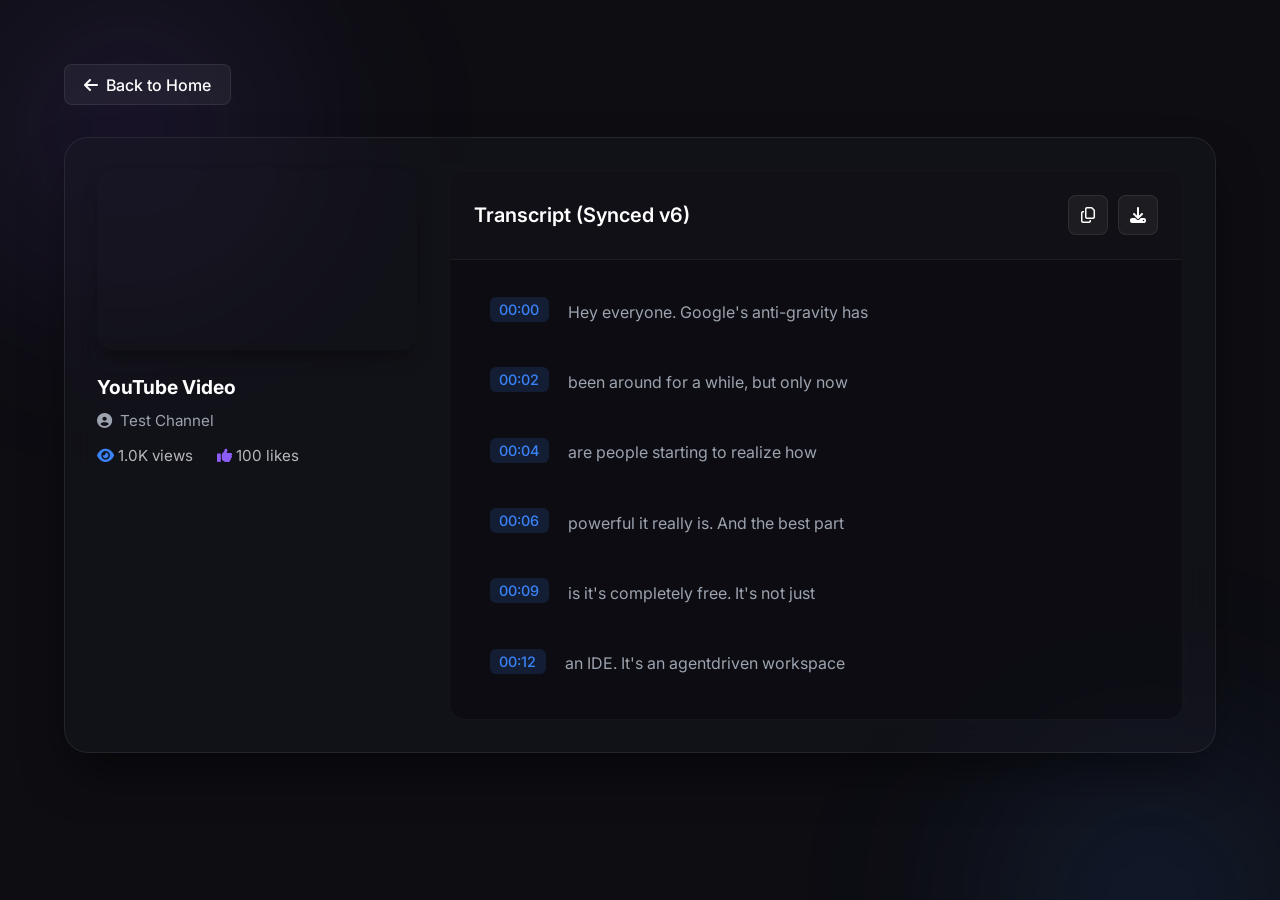
<file: test_setup.html>
<!DOCTYPE html>
<html>
<head>
  <title>Local Testing</title>
</head>
<body>
  <script>
    localStorage.setItem('ytExtractUrl', 'https://www.youtube.com/watch?v=S37g1XJdZtU');
    localStorage.setItem('ytExtractResult', JSON.stringify({
      "videoTitle": "Test Video",
      "channelName": "Test Channel",
      "views": 1000,
      "likes": 100,
      "transcript": [
        {"text": "Hey everyone. Google's anti-gravity has", "start": 0},
        {"text": "been around for a while, but only now", "start": 2},
        {"text": "are people starting to realize how", "start": 4},
        {"text": "powerful it really is. And the best part", "start": 6},
        {"text": "is it's completely free. It's not just", "start": 9},
        {"text": "an IDE. It's an agentdriven workspace", "start": 12}
      ]
    }));
    window.location.href = 'result.html';
  </script>
</body>
</html>
</file>
